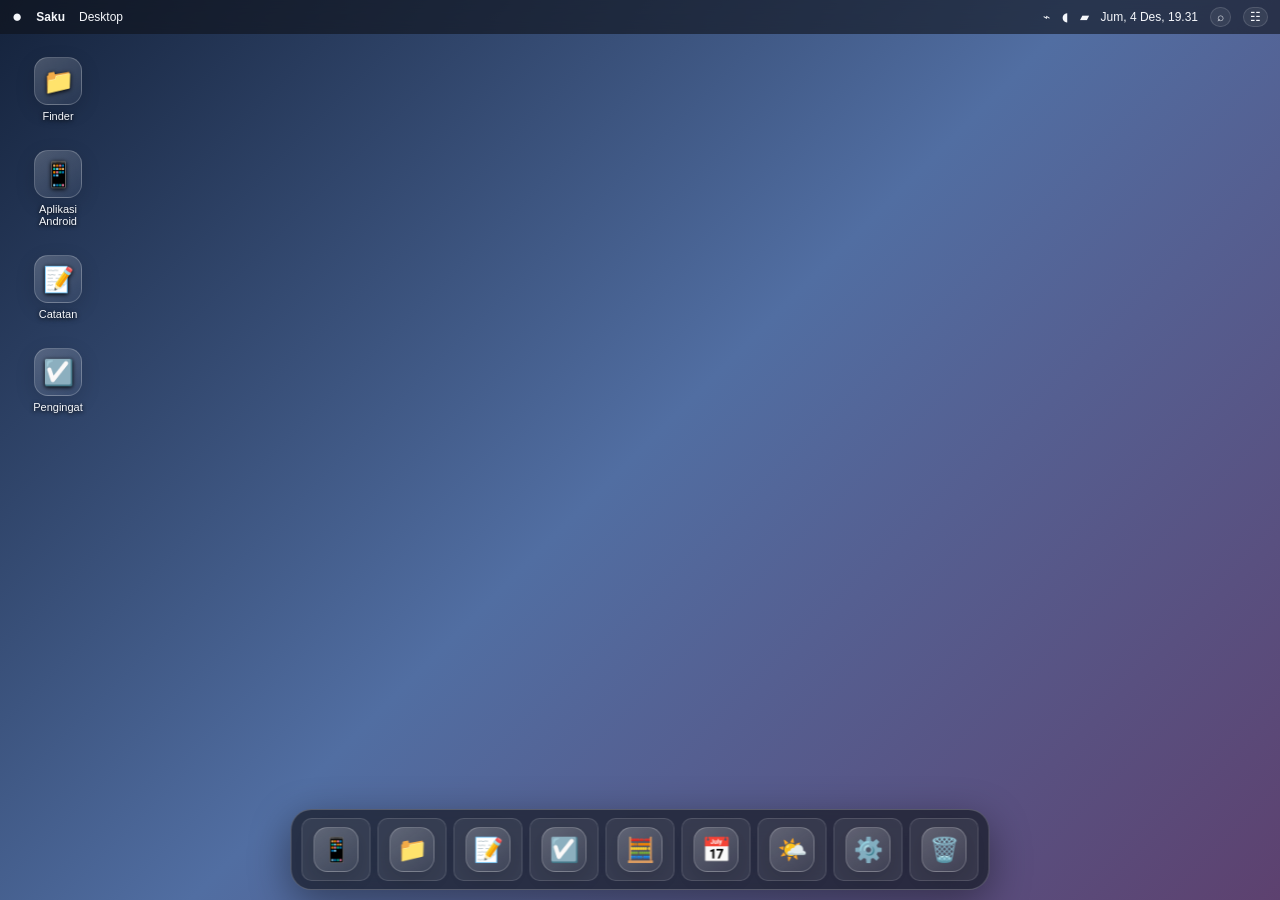
<file: app/src/main/assets/index.html>
<!doctype html>
<html lang="id"><head><meta charset="utf-8"><meta name="viewport" content="width=device-width,initial-scale=1,maximum-scale=1,user-scalable=no"><meta name="theme-color" content="#171923"><title>Saku macOS</title>
<style>
:root{--accent:#68a7ff;--glass:rgba(27,31,44,.76);--panel:rgba(28,32,44,.94);--line:rgba(255,255,255,.13);--fg:#f5f7fb;--muted:#b6bfd0}*{box-sizing:border-box}html,body{margin:0;width:100%;height:100%;overflow:hidden;font:14px -apple-system,BlinkMacSystemFont,"Segoe UI",sans-serif;color:var(--fg);background:#171c2a}button,input,textarea,select{font:inherit;color:inherit}button{border:1px solid var(--line);background:#ffffff12;border-radius:10px;padding:8px 11px}button:active{transform:scale(.97)}input,textarea,select{background:#10131c;border:1px solid var(--line);border-radius:9px;padding:10px;width:100%;outline:none}textarea{resize:none;min-height:180px}.wall{position:absolute;inset:0;background:radial-gradient(ellipse at 22% 25%,#5c87c4 0,transparent 35%),radial-gradient(ellipse at 78% 72%,#8a5a9b 0,transparent 38%),linear-gradient(135deg,#121827,#253b5b 55%,#1b172a);background-size:cover;background-position:center}.menubar{position:absolute;z-index:500;top:0;left:0;right:0;height:34px;display:flex;align-items:center;gap:14px;padding:0 12px;background:#10131b9c;backdrop-filter:blur(24px);font-size:12px}.menubar b{font-size:17px}.menubar .right{margin-left:auto;display:flex;gap:12px;align-items:center}.desk{position:absolute;inset:34px 0 0}.desktop-icons{display:grid;grid-template-columns:repeat(2,72px);gap:18px;padding:18px}.appicon{border:0;background:transparent;display:flex;flex-direction:column;align-items:center;gap:5px;padding:5px;font-size:11px;text-shadow:0 1px 4px #000}.glyph{display:grid;place-items:center;width:48px;height:48px;border-radius:14px;background:linear-gradient(145deg,#ffffff35,#ffffff0b);border:1px solid #ffffff35;font-size:25px;box-shadow:0 6px 20px #0002}.dockwrap{position:absolute;z-index:450;bottom:10px;left:50%;transform:translateX(-50%);max-width:96vw}.dock{display:flex;align-items:end;gap:7px;padding:8px 10px;background:var(--glass);border:1px solid #ffffff38;border-radius:21px;backdrop-filter:blur(28px);box-shadow:0 12px 40px #0006;max-width:94vw;overflow-x:auto}.dock .glyph{width:45px;height:45px;font-size:24px;transition:transform .12s}.dock button:active .glyph{transform:scale(1.18) translateY(-4px)}.dot{width:4px;height:4px;background:#fff;border-radius:50%;margin:auto}.win{position:absolute;z-index:20;left:6%;top:11%;width:88%;height:68%;min-width:240px;min-height:220px;max-width:98%;max-height:85%;background:var(--panel);border:1px solid #ffffff38;border-radius:15px;box-shadow:0 24px 70px #0007;backdrop-filter:blur(32px);overflow:hidden;display:flex;flex-direction:column}.titlebar{height:42px;flex-shrink:0;display:flex;align-items:center;gap:9px;padding:0 12px;background:#ffffff08;border-bottom:1px solid var(--line);touch-action:none}.traffic{display:flex;gap:6px}.traffic button{width:12px;height:12px;border:0;border-radius:50%;padding:0}.red{background:#ff6259}.yellow{background:#ffbd2e}.green{background:#28c840}.wtitle{font-weight:600;flex:1;text-align:center;font-size:13px}.winbody{padding:15px;overflow:auto;flex:1}.winbody h2{font-size:20px;margin:0 0 12px}.winbody p{color:var(--muted)}.row{display:flex;gap:8px;margin:8px 0}.row>*{flex:1}.list{display:flex;flex-direction:column;gap:8px}.item{display:flex;align-items:center;gap:9px;padding:10px;background:#ffffff0a;border:1px solid var(--line);border-radius:10px}.item span{flex:1}.pill{border-radius:999px;padding:4px 8px;background:#ffffff12;color:var(--muted);font-size:11px}.overlay{position:absolute;z-index:300;inset:34px 0 0;background:#090c14a8;backdrop-filter:blur(28px);display:none;padding:22px;overflow:auto}.overlay.show{display:block}.search{max-width:540px;margin:8px auto 22px}.launchgrid{display:grid;grid-template-columns:repeat(4,minmax(0,1fr));gap:18px;max-width:640px;margin:auto}.launchgrid .appicon .glyph{width:54px;height:54px}.control{position:absolute;z-index:520;right:10px;top:40px;width:min(310px,92vw);padding:15px;background:var(--panel);border:1px solid var(--line);border-radius:18px;backdrop-filter:blur(30px);display:none;box-shadow:0 15px 45px #0008}.control.show{display:block}.controlgrid{display:grid;grid-template-columns:1fr 1fr;gap:8px}.control button{min-height:48px}.muted{color:var(--muted)}.accentbtn{background:var(--accent);color:#10131a;border:0}.calc{display:grid;grid-template-columns:repeat(4,1fr);gap:7px}.calc .display{grid-column:span 4;text-align:right;font-size:28px;padding:14px}.calc button{font-size:18px;padding:13px 4px}.calendar{display:grid;grid-template-columns:repeat(7,1fr);gap:4px}.calendar button{padding:9px 0}.calendar .today{background:var(--accent);color:#111}.termout{white-space:pre-wrap;font:12px ui-monospace,monospace;color:#a8f0be;min-height:90px}.toast{position:absolute;z-index:900;top:45px;left:50%;transform:translateX(-50%);padding:10px 16px;background:#10131beF;border:1px solid var(--line);border-radius:12px;display:none}.small{font-size:12px}.light{--glass:#ffffffb8;--panel:#f2f4f8f2;--fg:#202534;--muted:#5e687a;--line:#66708030}.light input,.light textarea,.light select{background:#fff;color:#222}.light .titlebar{background:#fff5}.light .item{background:#fff7}.hidden{display:none!important}@media(min-width:700px){.win{left:18%;top:12%;width:64%;height:68%}.desktop-icons{grid-template-columns:repeat(1,80px)}.launchgrid{grid-template-columns:repeat(6,1fr)}}
</style></head><body><div id="wall" class="wall"></div><div class="menubar"><b>●</b><strong>Saku</strong><span id="activeMenu">Desktop</span><div class="right"><span id="wifi">⌁</span><span>◖</span><span id="battery">▰</span><span id="topclock"></span><button id="spot" style="padding:2px 6px">⌕</button><button id="cc" style="padding:2px 6px">☷</button></div></div><main class="desk" id="desk"><div class="desktop-icons" id="deskicons"></div></main><div class="overlay" id="launchpad"><input class="search" id="appsearch" placeholder="Cari aplikasi…"><div class="launchgrid" id="launchgrid"></div></div><div class="control" id="control"><h3 style="margin:0 0 12px">Control Center</h3><div class="controlgrid"><button data-toggle="wifi">⌁ Wi-Fi <span class="pill">On</span></button><button data-toggle="bt">ᛒ Bluetooth <span class="pill">On</span></button><button id="darktoggle">◐ Tampilan</button><button id="night">☾ Night Shift</button></div><p class="small muted">Kecerahan tampilan</p><input id="bright" type="range" min="30" max="100" value="100"><p class="small muted">Sakelar Wi-Fi/Bluetooth di sini hanya tampilan; perubahan radio sistem memerlukan izin Android.</p><button id="lock" style="width:100%">Kunci layar (pengaturan)</button></div><div class="dockwrap"><div class="dock" id="dock"></div></div><div id="toast" class="toast"></div>
<script>
const $=s=>document.querySelector(s), esc=s=>String(s).replace(/[&<>"]/g,c=>({'&':'&amp;','<':'&lt;','>':'&gt;','"':'&quot;'}[c]));
const apps=[
{id:'finder',name:'Finder',icon:'📁',desc:'Berkas dan aplikasi'}, {id:'notes',name:'Catatan',icon:'📝'}, {id:'todo',name:'Pengingat',icon:'☑️'}, {id:'calc',name:'Kalkulator',icon:'🧮'}, {id:'clock',name:'Jam',icon:'🕒'}, {id:'calendar',name:'Kalender',icon:'📅'}, {id:'weather',name:'Cuaca',icon:'🌤️'}, {id:'terminal',name:'Terminal',icon:'⌘'}, {id:'settings',name:'Pengaturan',icon:'⚙️'}, {id:'files',name:'File',icon:'🗂️'}, {id:'apps',name:'Aplikasi Android',icon:'📱'}];
let z=30,openWins={},current='Desktop',calcExpr='',clockTimer=null;
const storage={get(k,d=''){try{return localStorage.getItem('saku.'+k)??d}catch(e){return d}},set(k,v){try{localStorage.setItem('saku.'+k,v)}catch(e){}}};
function toast(t){$('#toast').textContent=t;$('#toast').style.display='block';setTimeout(()=>$('#toast').style.display='none',1800)}
function iconButton(a,where){let b=document.createElement('button');b.className='appicon';b.innerHTML='<span class="glyph">'+a.icon+'</span><span>'+esc(a.name)+'</span>';b.onclick=()=>launch(a.id);where.appendChild(b);return b}
function initIcons(){let d=$('#dock');d.innerHTML='';['apps','finder','notes','todo','calc','calendar','weather','settings'].forEach(id=>{let a=apps.find(x=>x.id===id);let b=document.createElement('button');b.title=a.name;b.innerHTML='<span class="glyph">'+a.icon+'</span>';b.onclick=()=>launch(id);d.appendChild(b)});let trash=document.createElement('button');trash.title='Sampah';trash.innerHTML='<span class="glyph">🗑️</span>';trash.onclick=()=>toast('Sampah belum terhubung ke penyimpanan Android');d.appendChild(trash);$('#deskicons').innerHTML='';['finder','apps','notes','todo'].forEach(id=>iconButton(apps.find(a=>a.id===id),$('#deskicons')));renderLaunch()}
function renderLaunch(q=''){let g=$('#launchgrid');g.innerHTML='';apps.filter(a=>a.name.toLowerCase().includes(q.toLowerCase())).forEach(a=>iconButton(a,g));if(window.SakuAndroid){try{let raw=window.SakuAndroid.getApps();JSON.parse(raw||'[]').filter(a=>(a.label||'').toLowerCase().includes(q.toLowerCase())).slice(0,120).forEach(a=>{let b=document.createElement('button');b.className='appicon';b.innerHTML='<span class="glyph">📲</span><span>'+esc(a.label)+'</span>';b.onclick=()=>window.SakuAndroid.launchApp(a.packageName);g.appendChild(b)})}catch(e){}}}
function showLaunch(){ $('#launchpad').classList.toggle('show');$('#control').classList.remove('show');$('#appsearch').value='';renderLaunch();if($('#launchpad').classList.contains('show'))$('#appsearch').focus()}
$('#appsearch').addEventListener('input',e=>renderLaunch(e.target.value));$('#spot').onclick=showLaunch;$('#cc').onclick=()=>{$('#control').classList.toggle('show');$('#launchpad').classList.remove('show')};
function launch(id){if(id==='apps'){showLaunch();return}if(id==='finder')id='files';if(openWins[id]){openWins[id].style.display='flex';openWins[id].style.zIndex=++z;return}let a=apps.find(x=>x.id===id)||{name:id,icon:'📦'};let w=document.createElement('section');w.className='win';w.style.zIndex=++z;w.dataset.app=id;w.innerHTML='<header class="titlebar"><div class="traffic"><button class="red" aria-label="Tutup"></button><button class="yellow" aria-label="Minimalkan"></button><button class="green" aria-label="Maksimalkan"></button></div><div class="wtitle">'+a.icon+' '+esc(a.name)+'</div><button class="closex" style="padding:2px 8px">⋯</button></header><div class="winbody">'+contentFor(id)+'</div>';$('#desk').appendChild(w);openWins[id]=w;w.querySelector('.red').onclick=()=>{w.remove();delete openWins[id]};w.querySelector('.yellow').onclick=()=>w.style.display='none';w.querySelector('.green').onclick=()=>{if(w.dataset.max==='1'){w.style.cssText='';w.style.zIndex=++z;w.dataset.max='0'}else{w.style.left='1%';w.style.top='4%';w.style.width='98%';w.style.height='84%';w.style.zIndex=++z;w.dataset.max='1'}};w.querySelector('.closex').onclick=()=>toast(a.name+' · menu');let bar=w.querySelector('.titlebar');bar.ondblclick=()=>w.querySelector('.green').click();bar.addEventListener('pointerdown',e=>{if(e.target.closest('button'))return;w.style.zIndex=++z;let r=w.getBoundingClientRect(),sx=e.clientX,sy=e.clientY,l=r.left,t=r.top;bar.setPointerCapture(e.pointerId);const move=ev=>{w.style.left=Math.max(0,Math.min(innerWidth-r.width,l+ev.clientX-sx))+'px';w.style.top=Math.max(34,Math.min(innerHeight-90,t+ev.clientY-sy))+'px'};const end=()=>{bar.removeEventListener('pointermove',move);bar.removeEventListener('pointerup',end)};bar.addEventListener('pointermove',move);bar.addEventListener('pointerup',end)});w.onpointerdown=()=>w.style.zIndex=++z;wire(id,w.querySelector('.winbody'));$('#activeMenu').textContent=a.name}
function contentFor(id){switch(id){case'notes':return '<h2>Catatan</h2><textarea id="notesText" placeholder="Tulis ide kamu…">'+esc(storage.get('notes'))+'</textarea><p class="small">Tersimpan otomatis di perangkat.</p>';case'todo':return '<h2>Pengingat</h2><div class="row"><input id="todoInput" placeholder="Tambah tugas…"><button id="todoAdd" class="accentbtn">Tambah</button></div><div id="todoList" class="list"></div>';case'calc':return '<div class="calc"><input class="display" id="calcDisplay" readonly value="0">'+['AC','±','%','÷','7','8','9','×','4','5','6','−','1','2','3','+','0','.','=','⌫'].map(x=>'<button data-calc="'+x+'">'+x+'</button>').join('')+'</div>';case'clock':return '<h2 id="clockBig" style="font-size:40px">--:--:--</h2><p>'+new Date().toLocaleDateString('id-ID',{weekday:'long',day:'numeric',month:'long',year:'numeric'})+'</p><hr><h3>Stopwatch</h3><div id="stopwatch">00:00.0</div><button id="swStart">Mulai / Jeda</button><button id="swReset">Reset</button>';case'calendar':return '<h2>Kalender</h2><div id="monthLabel"></div><div class="calendar" id="calendarGrid"></div><h3>Tambah acara</h3><input id="eventDate" type="date"><div class="row"><input id="eventText" placeholder="Nama acara"><button id="eventAdd">Simpan</button></div><div id="eventList" class="list"></div>';case'weather':return '<h2>Cuaca</h2><p>Cuaca saat ini menggunakan Open-Meteo gratis.</p><div class="row"><input id="city" placeholder="Kota, contoh Kediri" value="Kediri"><button id="weatherGo" class="accentbtn">Cari</button></div><div id="weatherResult" class="item">Tekan Cari untuk mengambil cuaca.</div><p class="small muted">Memerlukan koneksi internet. Lokasi dicari melalui layanan geocoding publik.</p>';case'terminal':return '<h2>Terminal Saku</h2><div id="termout" class="termout">Saku Shell · simulasi aman di dalam launcher\nKetik help untuk perintah.</div><div class="row"><input id="termcmd" placeholder="help"><button id="termgo">Jalankan</button></div><p class="small muted">Tidak menjalankan shell Android asli. Untuk Termux, buka aplikasi Termux dari Launchpad.</p>';case'settings':return '<h2>Pengaturan</h2><h3>Tampilan</h3><div class="row"><button id="themeBtn">Terang / Gelap</button><button id="wallBtn">Ganti wallpaper</button></div><p>Warna aksen</p><div class="row">'+['#68a7ff','#ff7e9f','#8de0b1','#d1a0ff','#ffbf69'].map(c=>'<button data-accent="'+c+'" style="background:'+c+';height:38px"></button>').join('')+'</div><p>Ukuran Dock</p><input type="range" id="dockSize" min="35" max="62" value="45"><button id="resetData">Reset data lokal</button><hr><p class="small muted">Pengaturan tampilan launcher. Pengaturan radio dan kecerahan sistem tetap dikontrol Android.</p>';case'files':return '<h2>Finder</h2><p>Selamat datang di Saku Desktop.</p><div class="list"><div class="item">📱 <span>Aplikasi Android</span><button id="openAndroidApps">Buka</button></div><div class="item">📝 <span>Catatan lokal</span><button id="openNotes">Buka</button></div><div class="item">⚙️ <span>Pengaturan launcher</span><button id="openSettings">Buka</button></div></div><p class="small muted">Akses berkas Android penuh memerlukan pemilih berkas atau integrasi native.</p>';default:return '<h2>'+esc(id)+'</h2><p>Aplikasi Saku</p>'}}
function wire(id,b){if(id==='notes'){let t=b.querySelector('#notesText');t.oninput=()=>storage.set('notes',t.value)}if(id==='todo'){const key='todos';function draw(){let arr;try{arr=JSON.parse(storage.get(key,'[]'))}catch(e){arr=[]}b.querySelector('#todoList').innerHTML=arr.map((x,i)=>'<div class="item"><input type="checkbox" data-done="'+i+'" '+(x.done?'checked':'')+' style="width:auto"><span style="'+(x.done?'text-decoration:line-through;opacity:.6':'')+'">'+esc(x.text)+'</span><button data-del="'+i+'">×</button></div>').join('');b.querySelectorAll('[data-done]').forEach(x=>x.onchange=()=>{arr[+x.dataset.done].done=x.checked;storage.set(key,JSON.stringify(arr));draw()});b.querySelectorAll('[data-del]').forEach(x=>x.onclick=()=>{arr.splice(+x.dataset.del,1);storage.set(key,JSON.stringify(arr));draw()})}b.querySelector('#todoAdd').onclick=()=>{let i=b.querySelector('#todoInput');if(!i.value.trim())return;let a=JSON.parse(storage.get(key,'[]'));a.push({text:i.value.trim(),done:false});storage.set(key,JSON.stringify(a));i.value='';draw()};draw()}if(id==='calc'){let d=b.querySelector('#calcDisplay');b.querySelectorAll('[data-calc]').forEach(x=>x.onclick=()=>{let v=x.dataset.calc;if(v==='AC'){calcExpr='';d.value='0'}else if(v==='⌫'){calcExpr=calcExpr.slice(0,-1);d.value=calcExpr||'0'}else if(v==='='){try{let safe=calcExpr.replace(/×/g,'*').replace(/÷/g,'/').replace(/−/g,'-').replace(/%/g,'/100');if(!/^[0-9+*/(). -]+$/.test(safe))throw 0;d.value=String(Function('return ('+safe+')')());calcExpr=d.value}catch(e){d.value='Error';calcExpr=''}}else if(v==='±'){calcExpr=calcExpr.startsWith('-')?calcExpr.slice(1):'-'+calcExpr;d.value=calcExpr}else{calcExpr+=v;d.value=calcExpr}})}if(id==='clock'){let start=0,elapsed=0,timer=null;const update=()=>{let n=Date.now(),s=Math.floor((n-start+elapsed)/1000),ms=Math.floor(((n-start+elapsed)%1000)/100);b.querySelector('#stopwatch').textContent=String(Math.floor(s/60)).padStart(2,'0')+':'+String(s%60).padStart(2,'0')+'.'+ms};b.querySelector('#swStart').onclick=()=>{if(timer){elapsed+=Date.now()-start;clearInterval(timer);timer=null}else{start=Date.now();timer=setInterval(update,100)}};b.querySelector('#swReset').onclick=()=>{if(timer)clearInterval(timer);timer=null;elapsed=0;update()};let tick=()=>b.querySelector('#clockBig').textContent=new Date().toLocaleTimeString('id-ID');tick();setInterval(tick,1000)}if(id==='calendar'){let now=new Date(),y=now.getFullYear(),m=now.getMonth();b.querySelector('#eventDate').value=new Date().toISOString().slice(0,10);let draw=()=>{b.querySelector('#monthLabel').textContent=new Date(y,m,1).toLocaleDateString('id-ID',{month:'long',year:'numeric'});let g=b.querySelector('#calendarGrid');g.innerHTML='';['M','S','S','R','K','J','S'].forEach(x=>g.innerHTML+='<div class="small muted" style="text-align:center">'+x+'</div>');let offset=(new Date(y,m,1).getDay()+6)%7;for(let i=0;i<offset;i++)g.innerHTML+='<span></span>';for(let day=1;day<=new Date(y,m+1,0).getDate();day++){let bt=document.createElement('button');bt.textContent=day;if(day===new Date().getDate()&&m===new Date().getMonth()&&y===new Date().getFullYear())bt.className='today';bt.onclick=()=>b.querySelector('#eventDate').value=y+'-'+String(m+1).padStart(2,'0')+'-'+String(day).padStart(2,'0');g.appendChild(bt)};let ev=JSON.parse(storage.get('events','[]'));b.querySelector('#eventList').innerHTML=ev.map(e=>'<div class="item"><span>'+esc(e.date)+' · '+esc(e.text)+'</span></div>').join('')};b.querySelector('#eventAdd').onclick=()=>{let t=b.querySelector('#eventText'),d=b.querySelector('#eventDate');if(!t.value.trim())return;let ev=JSON.parse(storage.get('events','[]'));ev.push({date:d.value,text:t.value.trim()});storage.set('events',JSON.stringify(ev));t.value='';draw()};draw()}if(id==='weather'){b.querySelector('#weatherGo').onclick=async()=>{let city=b.querySelector('#city').value.trim();let out=b.querySelector('#weatherResult');out.textContent='Mengambil data…';try{let g=await fetch('https://geocoding-api.open-meteo.com/v1/search?name='+encodeURIComponent(city)+'&count=1&language=id&format=json').then(r=>r.json());if(!g.results?.length)throw Error('Kota tidak ditemukan');let p=g.results[0],w=await fetch('https://api.open-meteo.com/v1/forecast?latitude='+p.latitude+'&longitude='+p.longitude+'&current=temperature_2m,relative_humidity_2m,apparent_temperature,weather_code,wind_speed_10m').then(r=>r.json()),c=w.current;out.innerHTML='<span>🌡️</span><span><b>'+esc(p.name)+': '+c.temperature_2m+'°C</b><br><small class="muted">Terasa '+c.apparent_temperature+'°C · Kelembapan '+c.relative_humidity_2m+'% · Angin '+c.wind_speed_10m+' km/j</small></span>'}catch(e){out.textContent='Gagal mengambil cuaca: '+e.message+' (periksa internet)'}}}if(id==='terminal'){let out=b.querySelector('#termout'),cmd=b.querySelector('#termcmd');const run=()=>{let c=cmd.value.trim();let result={'help':'Perintah: help, date, open notes, open todo, open calc, open settings, theme dark, theme light, clear','date':new Date().toString(),'clear':''}[c];if(c==='open notes'){launch('notes');result='Membuka Catatan'}else if(c==='open todo'){launch('todo');result='Membuka Pengingat'}else if(c==='open calc'){launch('calc');result='Membuka Kalkulator'}else if(c==='open settings'){launch('settings');result='Membuka Pengaturan'}else if(c==='theme dark'||c==='theme light'){document.body.classList.toggle('light',c.endsWith('light'));result='Tema diperbarui'}else if(result===undefined)result='Perintah tidak dikenal: '+c;out.textContent+='$ '+c+'\n'+result+'\n';cmd.value='';out.scrollTop=out.scrollHeight};b.querySelector('#termgo').onclick=run;cmd.onkeydown=e=>{if(e.key==='Enter')run()}}if(id==='settings'){b.querySelector('#themeBtn').onclick=()=>{document.body.classList.toggle('light');storage.set('theme',document.body.classList.contains('light')?'light':'dark')};b.querySelector('#wallBtn').onclick=()=>{let colors=['linear-gradient(135deg,#14223b,#516ea2,#5d416f)','radial-gradient(at 20% 20%,#bd658c,#1d2443 65%)','linear-gradient(135deg,#071d20,#247a70,#101b30)','linear-gradient(135deg,#18122b,#754aa0,#17264b)'];let i=+(storage.get('wall','0'));i=(i+1)%colors.length;storage.set('wall',i);$('#wall').style.background=colors[i]};b.querySelectorAll('[data-accent]').forEach(x=>x.onclick=()=>{document.documentElement.style.setProperty('--accent',x.dataset.accent);storage.set('accent',x.dataset.accent)});b.querySelector('#dockSize').oninput=e=>{$$('.dock .glyph').forEach(x=>{x.style.width=e.target.value+'px';x.style.height=e.target.value+'px'})};b.querySelector('#resetData').onclick=()=>{if(confirm('Hapus catatan, tugas, acara, dan preferensi lokal?')){Object.keys(localStorage).filter(k=>k.startsWith('saku.')).forEach(k=>localStorage.removeItem(k));toast('Data lokal direset')}}}if(id==='files'){b.querySelector('#openAndroidApps').onclick=showLaunch;b.querySelector('#openNotes').onclick=()=>launch('notes');b.querySelector('#openSettings').onclick=()=>launch('settings')}}
function $$(s){return [...document.querySelectorAll(s)]}
$('#darktoggle').onclick=()=>document.body.classList.toggle('light');$('#night').onclick=()=>document.body.classList.toggle('light');$('#bright').oninput=e=>$('#wall').style.filter='brightness('+e.target.value+'%)';$('#lock').onclick=()=>{if(window.SakuAndroid)window.SakuAndroid.openAndroidSettings();else toast('Buka Setelan Android secara manual')};$$('[data-toggle]').forEach(b=>b.onclick=()=>{let p=b.querySelector('.pill');p.textContent=p.textContent==='On'?'Off':'On'});setInterval(()=>$('#topclock').textContent=new Date().toLocaleString('id-ID',{weekday:'short',day:'numeric',month:'short',hour:'2-digit',minute:'2-digit'}),1000);
document.addEventListener('keydown',e=>{if(e.key==='Escape'){$('#launchpad').classList.remove('show');$('#control').classList.remove('show')}if(e.ctrlKey&&e.code==='Space')showLaunch();if(e.ctrlKey&&e.key.toLowerCase()==='f')showLaunch();if(e.ctrlKey&&e.key===',')launch('settings')});
if(storage.get('theme')==='light')document.body.classList.add('light');if(storage.get('accent'))document.documentElement.style.setProperty('--accent',storage.get('accent'));initIcons();if(storage.get('wall')!=='0')$('#wall').style.background=['linear-gradient(135deg,#14223b,#516ea2,#5d416f)','radial-gradient(at 20% 20%,#bd658c,#1d2443 65%)','linear-gradient(135deg,#071d20,#247a70,#101b30)','linear-gradient(135deg,#18122b,#754aa0,#17264b)'][+storage.get('wall','0')%4];
</script></body></html>
</file>
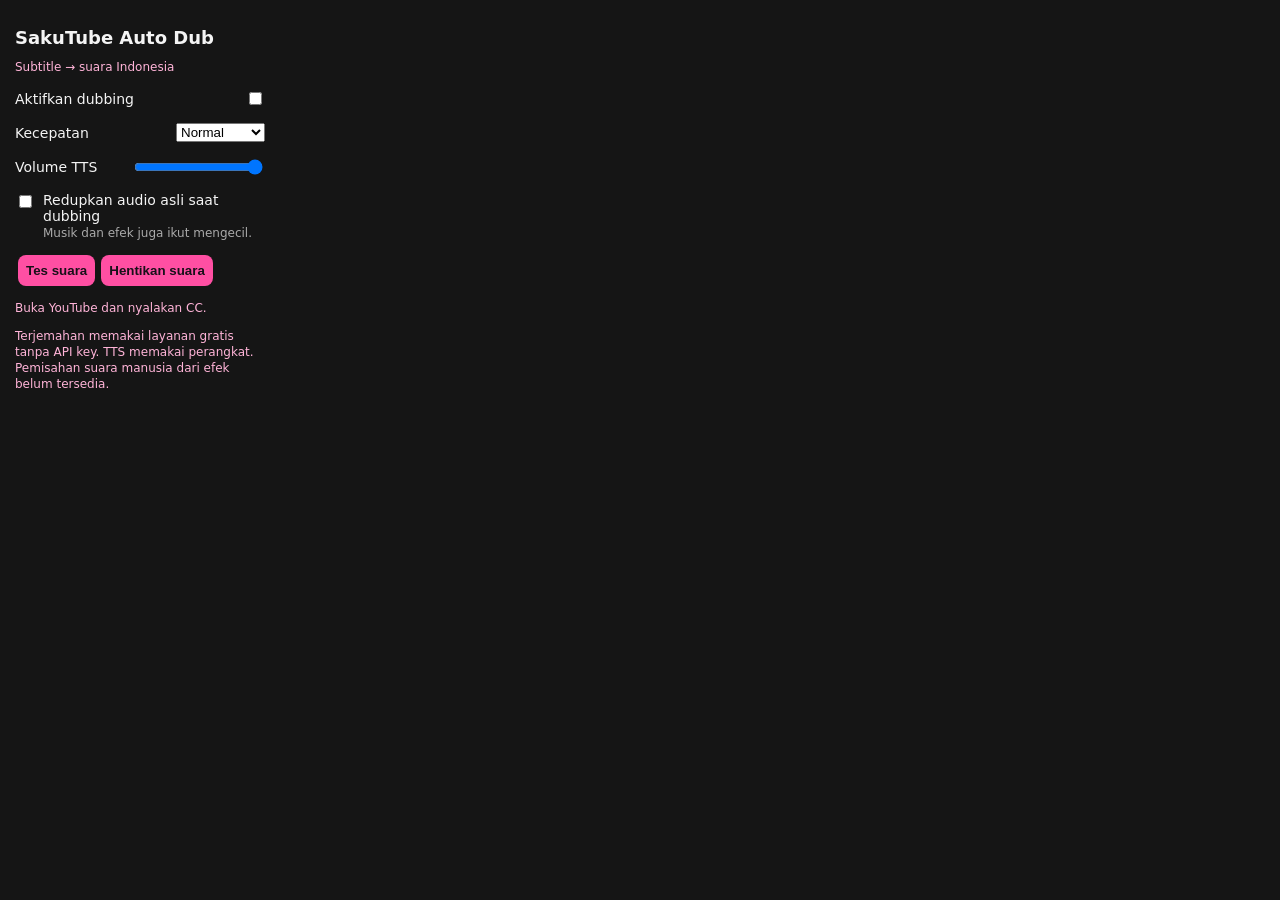
<file: autodub-extension/popup.html>
<!doctype html><html lang="id"><head><meta charset="utf-8"><meta name="viewport" content="width=device-width,initial-scale=1"><link rel="stylesheet" href="popup.css"><title>Auto Dub</title></head><body><main><h1>SakuTube Auto Dub</h1><p>Subtitle → suara Indonesia</p><label>Aktifkan dubbing <input id="enabled" type="checkbox"></label><label>Kecepatan <select id="rate"><option value=".8">Lambat</option><option value="1" selected>Normal</option><option value="1.15">Agak cepat</option><option value="1.3">Cepat</option></select></label><label>Volume TTS <input id="volume" type="range" min="0" max="1" step=".1" value="1"></label><label class="option"><input id="duckOriginal" type="checkbox"><span>Redupkan audio asli saat dubbing<br><small>Musik dan efek juga ikut mengecil.</small></span></label><button id="test">Tes suara</button><button id="stop">Hentikan suara</button><p id="status">Buka YouTube dan nyalakan CC.</p><small>Terjemahan memakai layanan gratis tanpa API key. TTS memakai perangkat. Pemisahan suara manusia dari efek belum tersedia.</small></main><script src="popup.js"></script></body></html>
</file>
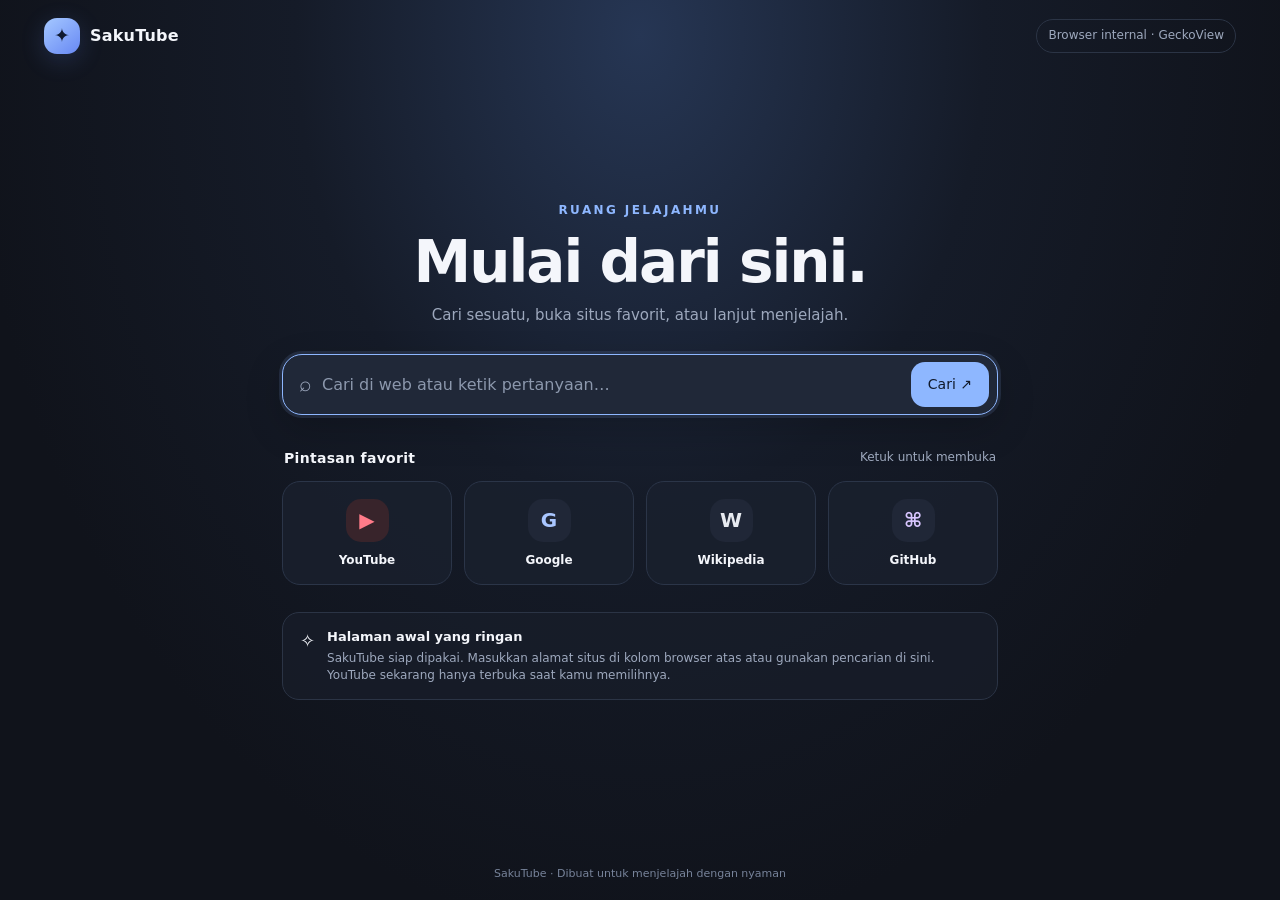
<file: sakutube/src/main/assets/sakutube-home.html>
<!doctype html>
<html lang="id">
<head>
<meta charset="utf-8">
<meta name="viewport" content="width=device-width,initial-scale=1,viewport-fit=cover">
<meta name="color-scheme" content="dark">
<title>Beranda SakuTube</title>
<style>
:root{color-scheme:dark;--bg:#10131b;--panel:#191e2a;--panel2:#202737;--text:#f4f6fb;--muted:#9da8bd;--accent:#8eb7ff;--line:#2b3445}
*{box-sizing:border-box}html{min-height:100%;background:var(--bg)}body{margin:0;min-height:100vh;background:radial-gradient(ellipse at 50% 4%,#263654 0%,#151b28 38%,var(--bg) 74%);color:var(--text);font:16px/1.45 system-ui,-apple-system,"Segoe UI",sans-serif;display:flex;flex-direction:column}
.top{display:flex;justify-content:space-between;align-items:center;padding:18px clamp(18px,5vw,44px);gap:12px}.brand{display:flex;align-items:center;gap:10px;font-weight:750;letter-spacing:.2px}.logo{width:36px;height:36px;display:grid;place-items:center;border-radius:13px;background:linear-gradient(140deg,#a5c8ff,#6788f4);color:#101a30;font-size:19px;box-shadow:0 6px 24px #648bf433}.private{font-size:12px;color:var(--muted);border:1px solid var(--line);padding:7px 11px;border-radius:999px}
main{width:min(760px,100%);margin:auto;padding:36px 22px 54px;text-align:center}.hero{margin:0 auto 27px}.eyebrow{color:var(--accent);font-size:12px;text-transform:uppercase;letter-spacing:2.4px;font-weight:750}.hero h1{font-size:clamp(35px,8vw,58px);line-height:1.05;letter-spacing:-2px;margin:13px 0 12px}.hero p{color:var(--muted);margin:0;font-size:15px}
.searchbox{display:flex;align-items:center;gap:10px;padding:7px 8px 7px 16px;border:1px solid #3a465c;background:#202838;border-radius:20px;box-shadow:0 14px 38px #0003;transition:border-color .15s,box-shadow .15s}.searchbox:focus-within{border-color:var(--accent);box-shadow:0 0 0 3px #8eb7ff20,0 14px 38px #0003}.glass{font-size:21px;color:var(--muted)}input{font:inherit;color:var(--text);min-width:0;flex:1;background:transparent;border:0;outline:0;padding:11px 0}input::placeholder{color:#8c98ad}.go{border:0;border-radius:14px;background:var(--accent);color:#111a2b;font-weight:750;padding:12px 17px;font:inherit;font-size:14px;cursor:pointer}.sectionhead{display:flex;align-items:center;justify-content:space-between;margin:33px 2px 13px;text-align:left}.sectionhead h2{font-size:14px;letter-spacing:.3px;margin:0}.sectionhead span{font-size:12px;color:var(--muted)}
.shortcuts{display:grid;grid-template-columns:repeat(4,minmax(0,1fr));gap:12px}.shortcut{min-width:0;text-decoration:none;color:var(--text);background:#1b2230b8;border:1px solid #2b3548;border-radius:18px;padding:17px 8px 14px;display:flex;align-items:center;flex-direction:column;gap:10px;transition:transform .15s,border-color .15s,background .15s}.shortcut:hover,.shortcut:focus{transform:translateY(-2px);border-color:#657ea8;background:#232d40;outline:none}.siteicon{width:43px;height:43px;border-radius:15px;display:grid;place-items:center;background:var(--panel2);font-size:20px;font-weight:800}.youtube .siteicon{background:#38242b;color:#ff7b89}.google .siteicon{color:#a9c6ff}.wiki .siteicon{color:#e7eaf0}.github .siteicon{color:#d8c6ff}.label{font-size:12px;font-weight:650;white-space:nowrap;overflow:hidden;text-overflow:ellipsis;max-width:100%}
.tip{margin:27px 0 0;padding:15px 17px;text-align:left;border:1px solid var(--line);border-radius:17px;background:#181e2ab8;display:flex;gap:12px;align-items:flex-start}.tipicon{font-size:18px}.tip strong{display:block;font-size:13px;margin-bottom:3px}.tip p{margin:0;color:var(--muted);font-size:12px}.footer{padding:18px;text-align:center;color:#77839a;font-size:11px}
@media(max-width:420px){main{padding-top:24px}.shortcuts{grid-template-columns:repeat(2,minmax(0,1fr));gap:10px}.shortcut{flex-direction:row;justify-content:flex-start;padding:12px}.siteicon{width:39px;height:39px;flex-shrink:0}.label{font-size:13px}.hero h1{letter-spacing:-1.4px}.go{padding:11px 13px}}
</style>
</head>
<body>
<header class="top"><div class="brand"><span class="logo">✦</span><span>SakuTube</span></div><span class="private">Browser internal · GeckoView</span></header>
<main>
<section class="hero"><div class="eyebrow">Ruang jelajahmu</div><h1>Mulai dari sini.</h1><p>Cari sesuatu, buka situs favorit, atau lanjut menjelajah.</p></section>
<form class="searchbox" action="https://www.google.com/search" method="get"><span class="glass" aria-hidden="true">⌕</span><input type="search" name="q" placeholder="Cari di web atau ketik pertanyaan…" aria-label="Cari di web" autocomplete="off" autofocus><button class="go" type="submit">Cari ↗</button></form>
<div class="sectionhead"><h2>Pintasan favorit</h2><span>Ketuk untuk membuka</span></div>
<nav class="shortcuts" aria-label="Situs favorit">
<a class="shortcut youtube" href="https://m.youtube.com/"><span class="siteicon">▶</span><span class="label">YouTube</span></a>
<a class="shortcut google" href="https://www.google.com/"><span class="siteicon">G</span><span class="label">Google</span></a>
<a class="shortcut wiki" href="https://id.wikipedia.org/"><span class="siteicon">W</span><span class="label">Wikipedia</span></a>
<a class="shortcut github" href="https://github.com/"><span class="siteicon">⌘</span><span class="label">GitHub</span></a>
</nav>
<aside class="tip"><span class="tipicon">✧</span><div><strong>Halaman awal yang ringan</strong><p>SakuTube siap dipakai. Masukkan alamat situs di kolom browser atas atau gunakan pencarian di sini. YouTube sekarang hanya terbuka saat kamu memilihnya.</p></div></aside>
</main>
<footer class="footer">SakuTube · Dibuat untuk menjelajah dengan nyaman</footer>
</body>
</html>
</file>
<file: autodub-extension/popup.css>
body{margin:0;width:280px;background:#151515;color:#f4f4f4;font:14px system-ui,sans-serif}main{padding:15px}h1{font-size:18px}p,small,#status{color:#ffb4d8;font-size:12px}label{display:flex;justify-content:space-between;align-items:center;gap:10px;margin:15px 0}button{margin:3px;padding:8px;border:0;border-radius:8px;background:#ff4fa3;color:#181018;font-weight:700}select{max-width:110px}
.option { display:flex; align-items:flex-start; gap:8px; margin:12px 0; }
.option input { margin-top:3px; }
.option small { color:#aaa; }
</file>
